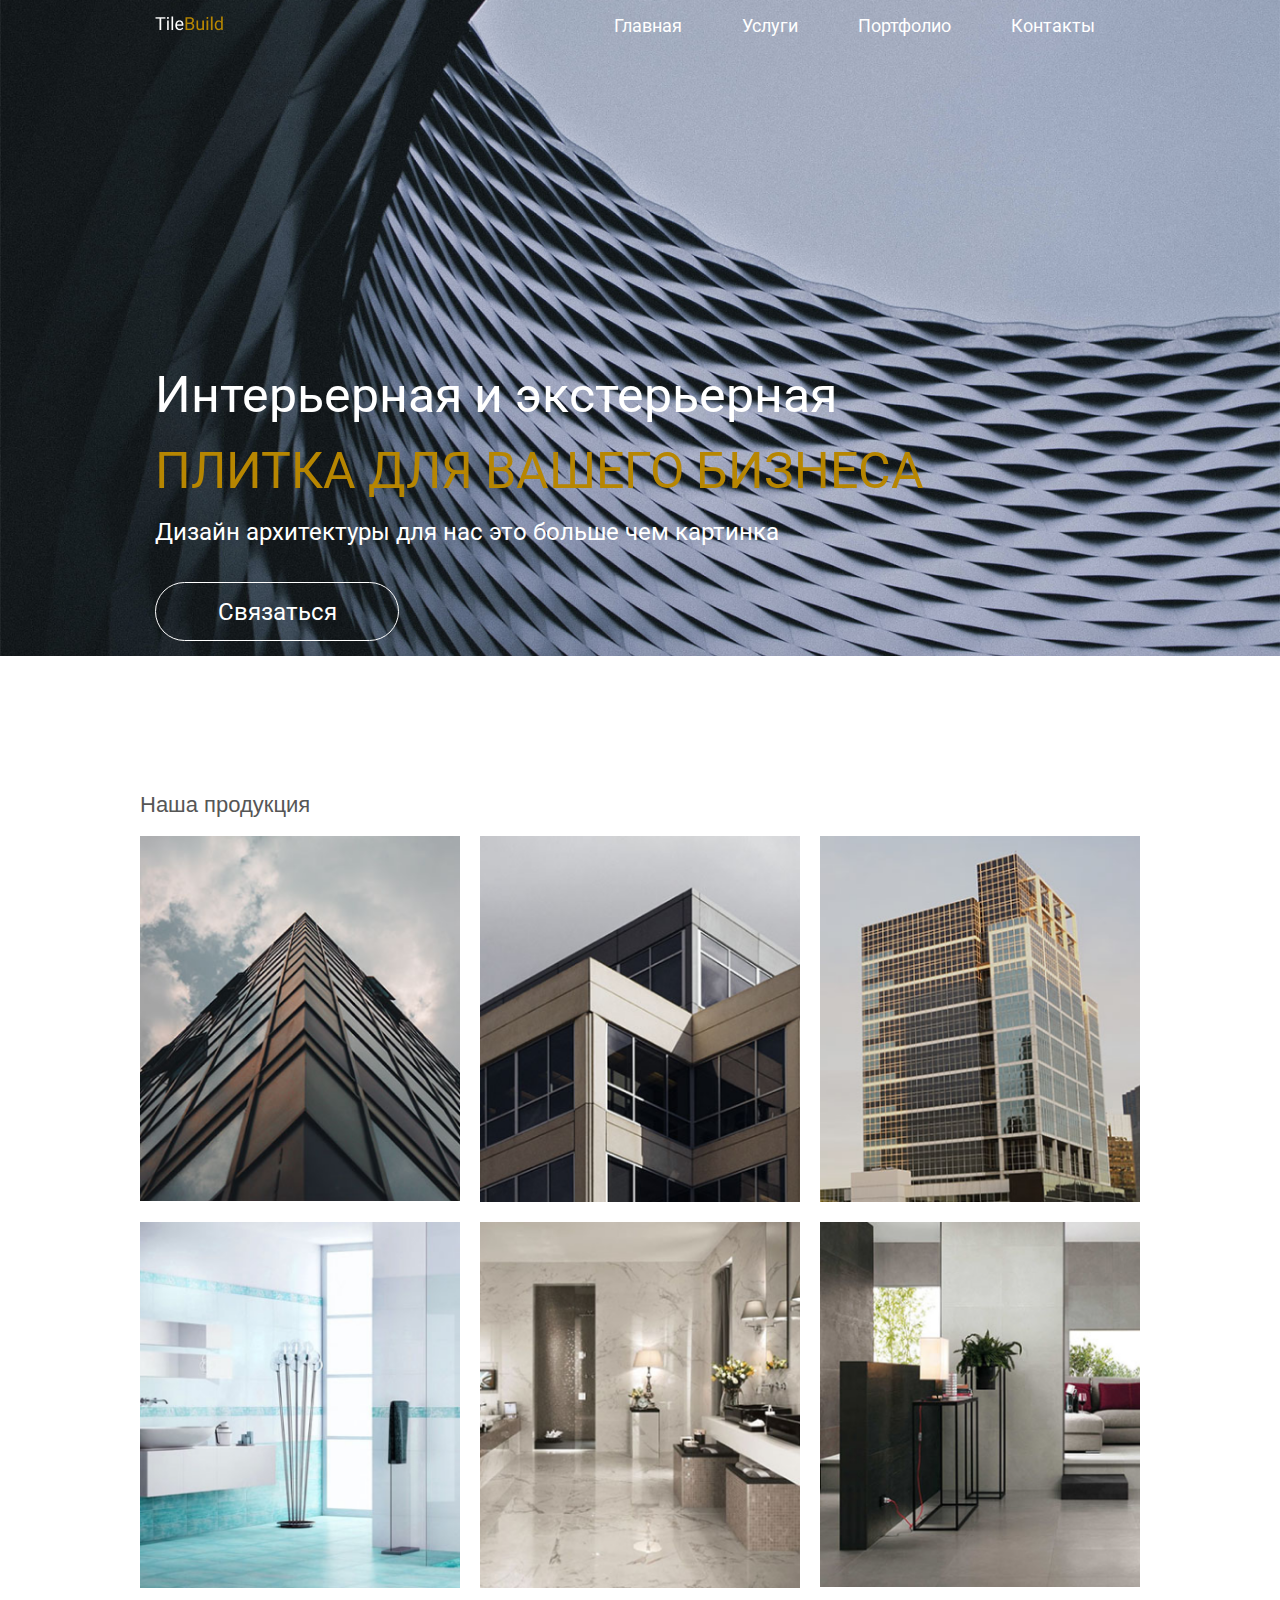
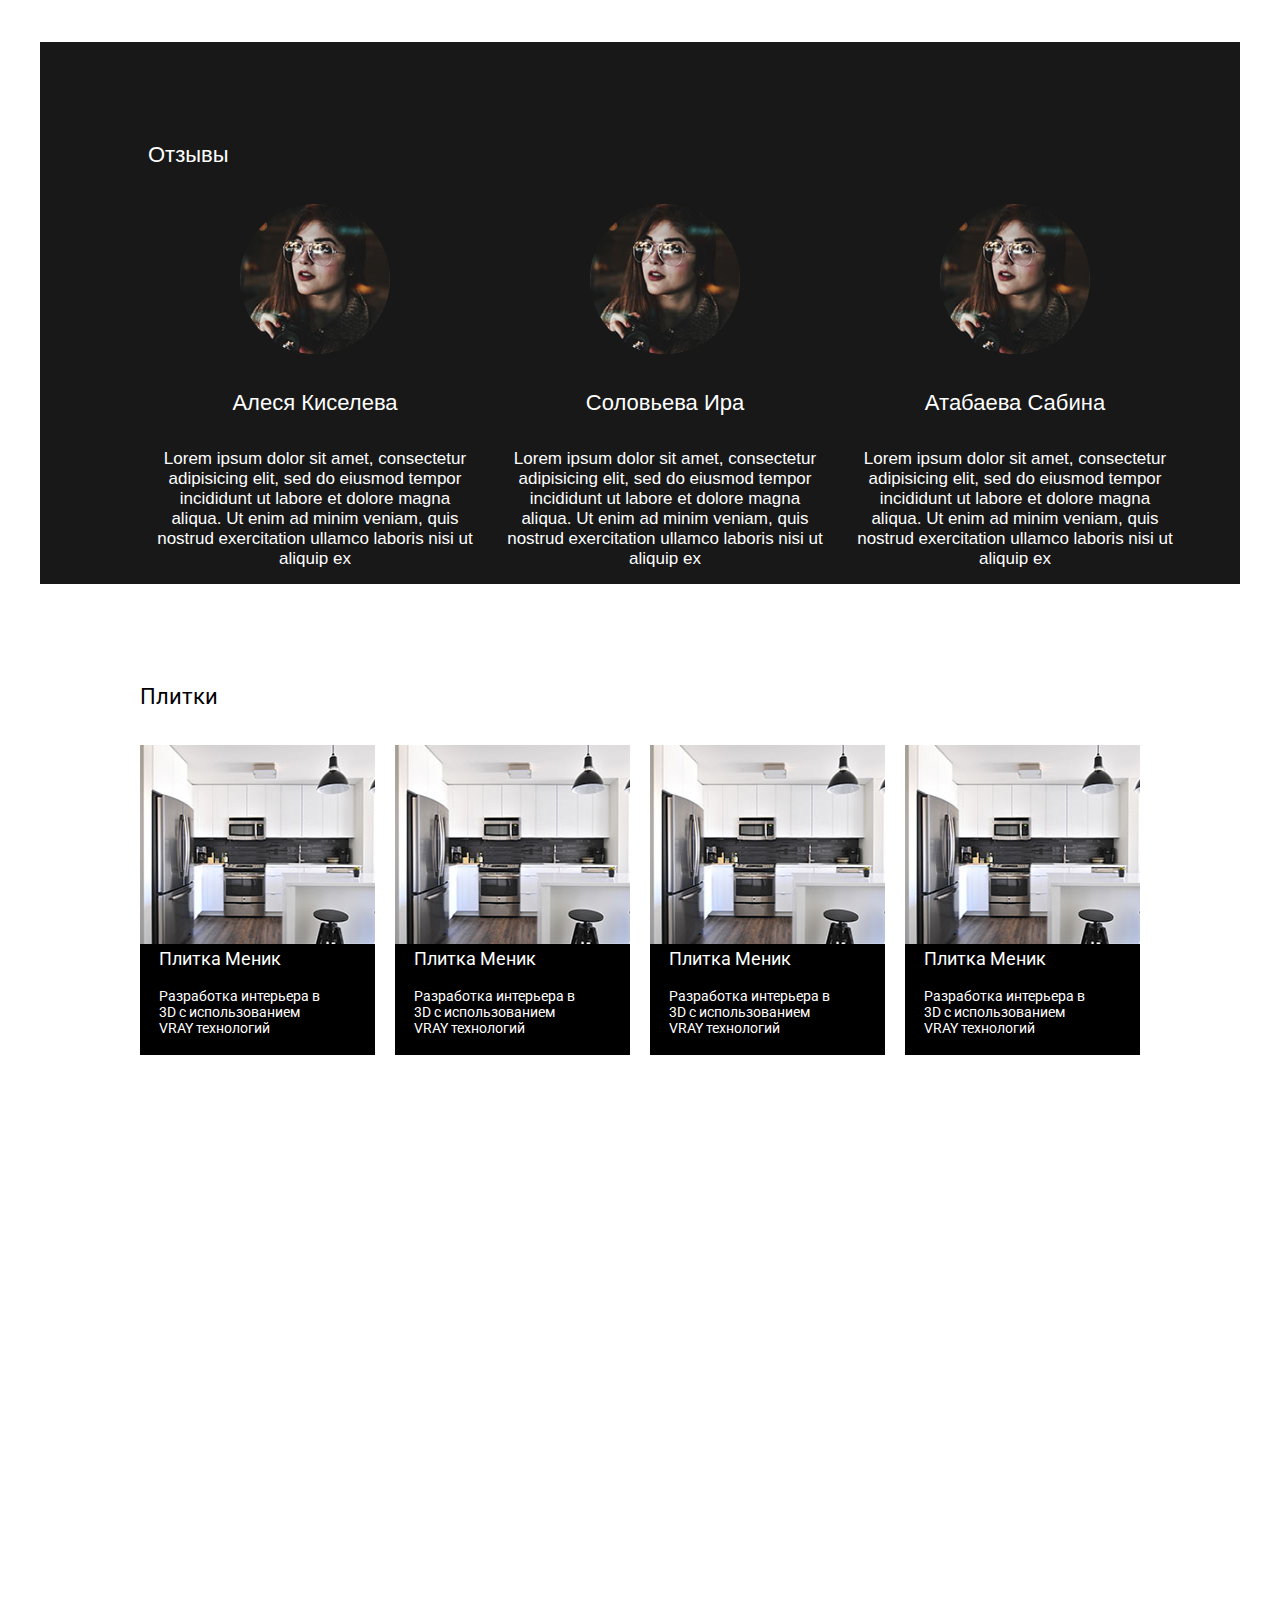
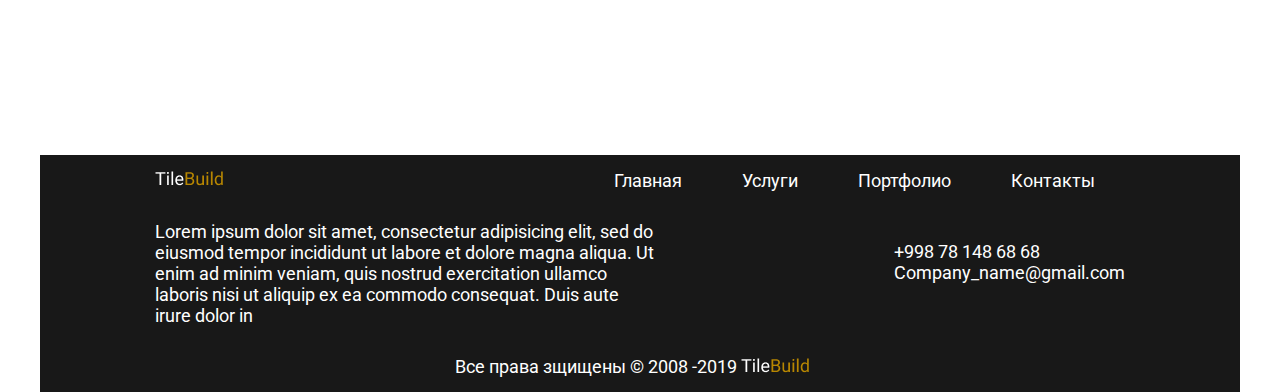
<file: index.html>
<!DOCTYPE html>
<html lang="en">
<head>
    <meta charset="UTF-8">
    <meta name="viewport" content="width=device-width, initial-scale=1.0">
    <title>Document</title>
    <link rel="stylesheet" href="style.css  ">
</head>
<body>


<header>
    <nav>
        <div class="logo"><img src="img/TileBuild.png" alt=""></div>

        <ul>
            <li><a href="ok">Главная</a></li>
            <li><a href="ok">Услуги</a></li>
            <li><a href="ok">Портфолио</a></li>
            <li><a href="ok">Контакты</a></li>

        </ul>
    </nav>

    <div class="four">
        <h5>Интерьерная и экстерьерная</h5> <br>
        <h1>ПЛИТКА ДЛЯ ВАШЕГО БИЗНЕСА</h1> <br> 
        <span>Дизайн архитектуры для нас это больше чем картинка</span><br> <br> <br>
        <button>Связаться</button>

    </div>
</header> <br> <br>









    <main>
        <h2>Наша продукция</h2> <br>

        <div class="get">
            <img src="img/callum-wale-756055-unsplash.png" alt="">
            <img src="img/matt-reames-1199594-unsplash.png" alt="">
            <img src="img/michael-moloney-62696-unsplash.png" alt="">
            <img src="img/Слой 1.png" alt="">
            <img src="img/gljancevaja-matovaja.png" alt="">
            <img src="img/Обои на рабочий стол 1920x1080.png" alt="">
        </div>
       
    </main> <br> <br> <br> 

    <div class="middle">
        <h3>Отзывы</h3> <br> <br> 

        <div class="triple">
           <div class="ok"><img src="./img/Ellipse 1.png" alt=""> <br> <br><h4>Алеся Киселева</h4> <br><p>Lorem ipsum dolor sit amet, consectetur adipisicing elit, sed do eiusmod tempor incididunt ut labore et dolore magna aliqua. Ut enim ad minim veniam, quis nostrud exercitation ullamco laboris nisi ut aliquip ex </p></div>
           <div class="ok"><img src="./img/Ellipse 1.png" alt=""> <br> <br><h4>Соловьева Ира</h4> <br> <p>Lorem ipsum dolor sit amet, consectetur adipisicing elit, sed do eiusmod tempor incididunt ut labore et dolore magna aliqua. Ut enim ad minim veniam, quis nostrud exercitation ullamco laboris nisi ut aliquip ex </p></div>
           <div class="ok"><img src="./img/Ellipse 1.png" alt=""> <br> <br> <h4>Атабаева Сабина</h4> <br><p>Lorem ipsum dolor sit amet, consectetur adipisicing elit, sed do eiusmod tempor incididunt ut labore et dolore magna aliqua. Ut enim ad minim veniam, quis nostrud exercitation ullamco laboris nisi ut aliquip ex </p></div>

        </div>
    </div> 

    <section>
        <p>Плитки</p> <br> <br>

        <div class="plitka">
            <div class="five"><img src="img/naomi-hebert-188443-unsplash.png" alt=""><span>Плитка Меник</span><p>Разработка интерьера в 3D c использованием VRAY технологий</p></div>
            <div class="five"><img src="img/naomi-hebert-188443-unsplash.png" alt=""><span>Плитка Меник</span><p>Разработка интерьера в 3D c использованием VRAY технологий</p></div>
            <div class="five"><img src="img/naomi-hebert-188443-unsplash.png" alt=""><span>Плитка Меник</span><p>Разработка интерьера в 3D c использованием VRAY технологий</p></div>
            <div class="five"><img src="img/naomi-hebert-188443-unsplash.png" alt=""><span>Плитка Меник</span><p>Разработка интерьера в 3D c использованием VRAY технологий</p></div>
        
        
        </div>
    
    </section> <br> <br> <br>

    <div class="end">

        <div class="text">
        <h6>12 лет на рынке</h6> <br>
        <p>Lorem ipsum dolor sit amet, consectetur adipisicing elit, sed do eiusmod tempor incididunt ut labore et dolore magna aliqua. Ut enim ad minim veniam, quis nostrud exercitation ullamco laboris nisi ut aliquip ex ea commodo consequat. Duis aute irure dolor in reprehenderit in voluptate velit esse cillum dolore eu fugiat nulla pariatur. Excepteur sint occaecat cupidatat non proident, sunt in culpa qui officia deserunt mollit anim id est laborum. Sed ut perspiciatis unde omnis iste natus error sit voluptatem accusantium doloremque laudantium, totam rem aperiam, eaque ipsa quae ab illo inventore veritatis et quasi architecto beatae vitae dicta sunt explicabo. Nemo enim ipsam voluptatem quia voluptas sit aspernatur aut odit aut fugit, sed quia consequuntur magni dolores eos qui ratione voluptatem sequi nesciunt. Neque porro quisquam est, qui dolorem ipsum quia dolor sit amet, consectetur, adipisci velit, sed quia non numquam eius modi tempora incidunt ut labore et dolore magnam aliquam quaerat voluptatem.</p>
      <br> <br>  <button>Связаться</button>
    </div>


    </div> 

    <footer> 
        <nav>
            <div class="logo"><img src="img/TileBuild.png" alt=""></div>
    
            <ul>
                <li><a href="ok">Главная</a></li>
                <li><a href="ok">Услуги</a></li>
                <li><a href="ok">Портфолио</a></li>
                <li><a href="ok">Контакты</a></li>
    
            </ul>
        </nav>
    

        <div class="font">
            <div class="p">Lorem ipsum dolor sit amet, consectetur adipisicing elit, sed do eiusmod tempor incididunt ut labore et dolore magna aliqua. Ut enim ad minim veniam, quis nostrud exercitation ullamco laboris nisi ut aliquip ex ea commodo consequat. Duis aute irure dolor in 
            </div>

            <div class="tel">
                <span>+998 78 148 68 68</span> <br> 
                <p>Company_name@gmail.com</p>
            </div>
        </div>

        <div class="auto">Все права зщищены © 2008 -2019 <img src="img/TileBuild.png" alt=""></div>
    </footer>
    
</body>
</html>
</file>
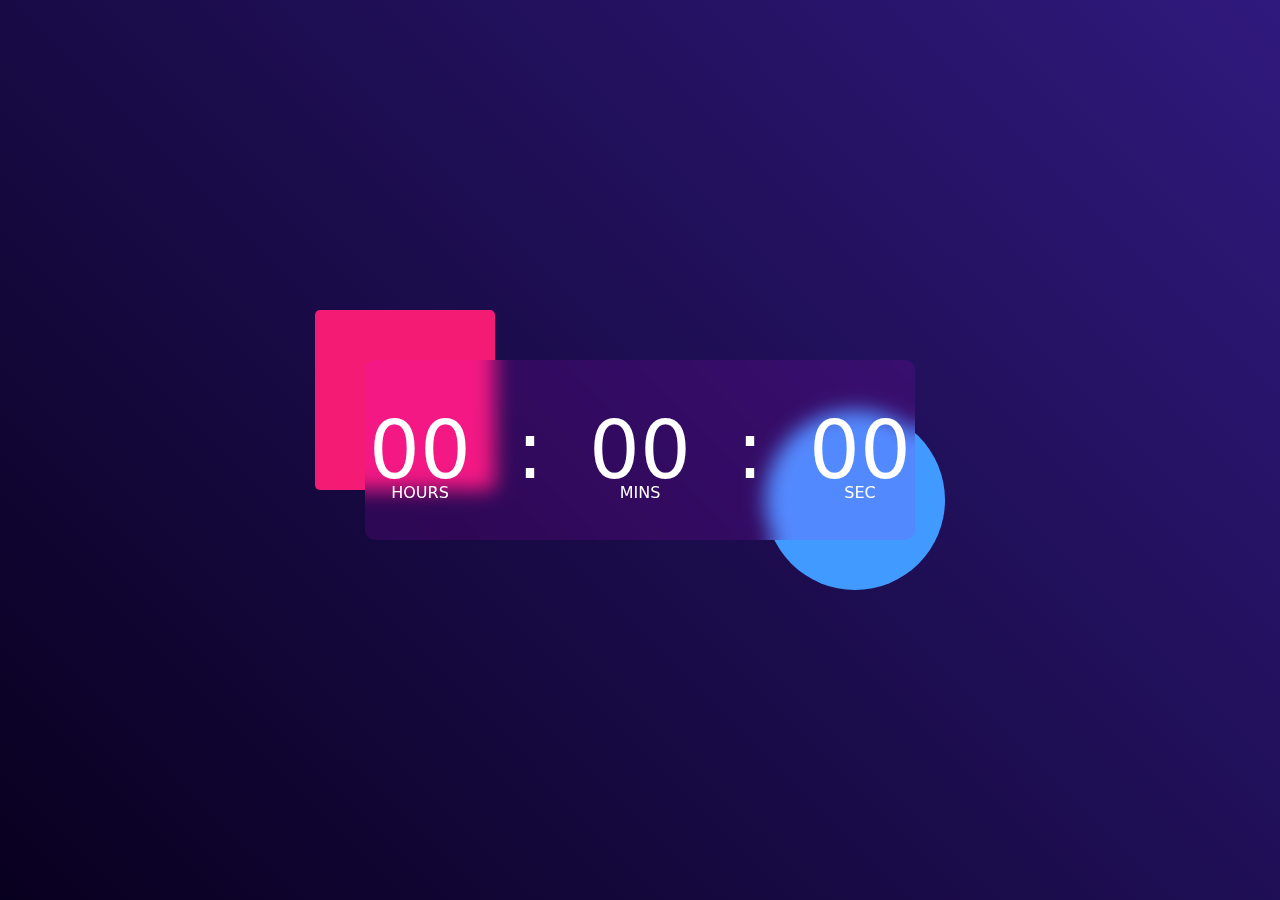
<file: Digital clock/index.html>
<!DOCTYPE html>
<html lang="en">

<head>
    <meta charset="UTF-8">
    <meta name="viewport" content="width=device-width, initial-scale=1.0">
    <title>Clock</title>
    <link rel="icon" type="image/x-icon" href="./clock-solid (1).svg" >
    <link rel="stylesheet" href="style.css">
    <link rel="stylesheet" href="https://cdnjs.cloudflare.com/ajax/libs/font-awesome/6.6.0/css/all.min.css" integrity="sha512-Kc323vGBEqzTmouAECnVceyQqyqdsSiqLQISBL29aUW4U/M7pSPA/gEUZQqv1cwx4OnYxTxve5UMg5GT6L4JJg==" crossorigin="anonymous" referrerpolicy="no-referrer" /> 
    
</head>

<body>

    <div class="hero">
        <div class="container">
            <div class="clock">
                <span id="hrs">00</span>
                <span>:</span>
                <span id="min">00</span>
                <span>:</span>
                <span id="sec">00</span>
            </div>
        </div>
    </div>

    <script src="script.js"></script>
</body>

</html>
</file>
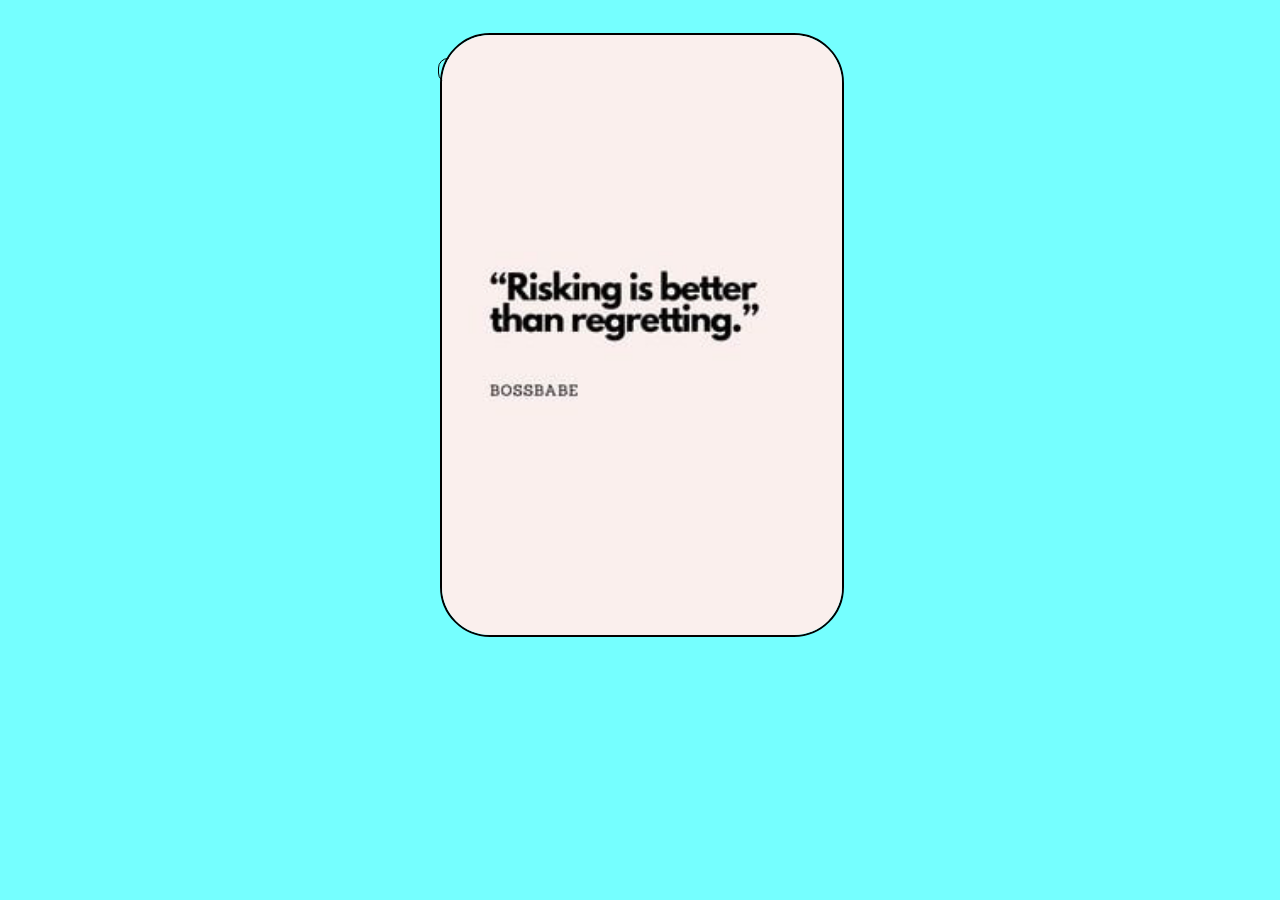
<file: quote slider/index.html>
<!DOCTYPE html>
<html lang="en">
<head>
    <meta charset="UTF-8">
    <meta name="viewport" content="width=device-width, initial-scale=1.0">
    <title>Quotes</title>
    <link rel="stylesheet" href="style.css">
    <link rel="stylesheet" href="https://cdnjs.cloudflare.com/ajax/libs/font-awesome/6.6.0/css/all.min.css" integrity="sha512-Kc323vGBEqzTmouAECnVceyQqyqdsSiqLQISBL29aUW4U/M7pSPA/gEUZQqv1cwx4OnYxTxve5UMg5GT6L4JJg==" crossorigin="anonymous" referrerpolicy="no-referrer" />
</head>
<body>
    


    <header>
      <!-- <div class="text"> <h1>Eng</h1> <h1>Quotes</h1></div>  -->
        <i class="fa-solid fa-angle-left" id="prev"></i>
        <div class="div" id="div" style="display: flex;">
            <p id="num1">1</p>
            <p id="num2"></p>
            </div> 
        <div class="images">
            <img src="./img/photo_2024-07-29_11-22-40.jpg" alt="" class="active">
            <img src="./img/photo_2024-07-29_11-23-13.jpg" alt="">
            <img src="./img/photo_2024-07-29_11-23-18.jpg" alt="">
            <img src="./img/photo_2024-07-29_11-23-21.jpg" alt="">
            <img src="./img/photo_2024-07-29_11-23-24.jpg" alt="">
            <img src="./img/photo_2024-07-29_11-23-28.jpg" alt="">
            <img src="./img/photo_2024-07-29_11-23-31.jpg" alt="">
            <img src="./img/photo_2024-07-29_11-23-35.jpg" alt="">
            <img src="./img/photo_2024-07-29_11-23-38.jpg" alt="">
            <img src="./img/photo_2024-07-29_11-23-42.jpg" alt="">

        </div>
        <i class="fa-solid fa-angle-right" id="next"></i>
    </header>

<script src="script.js"></script>

</body>
</html>
</file>
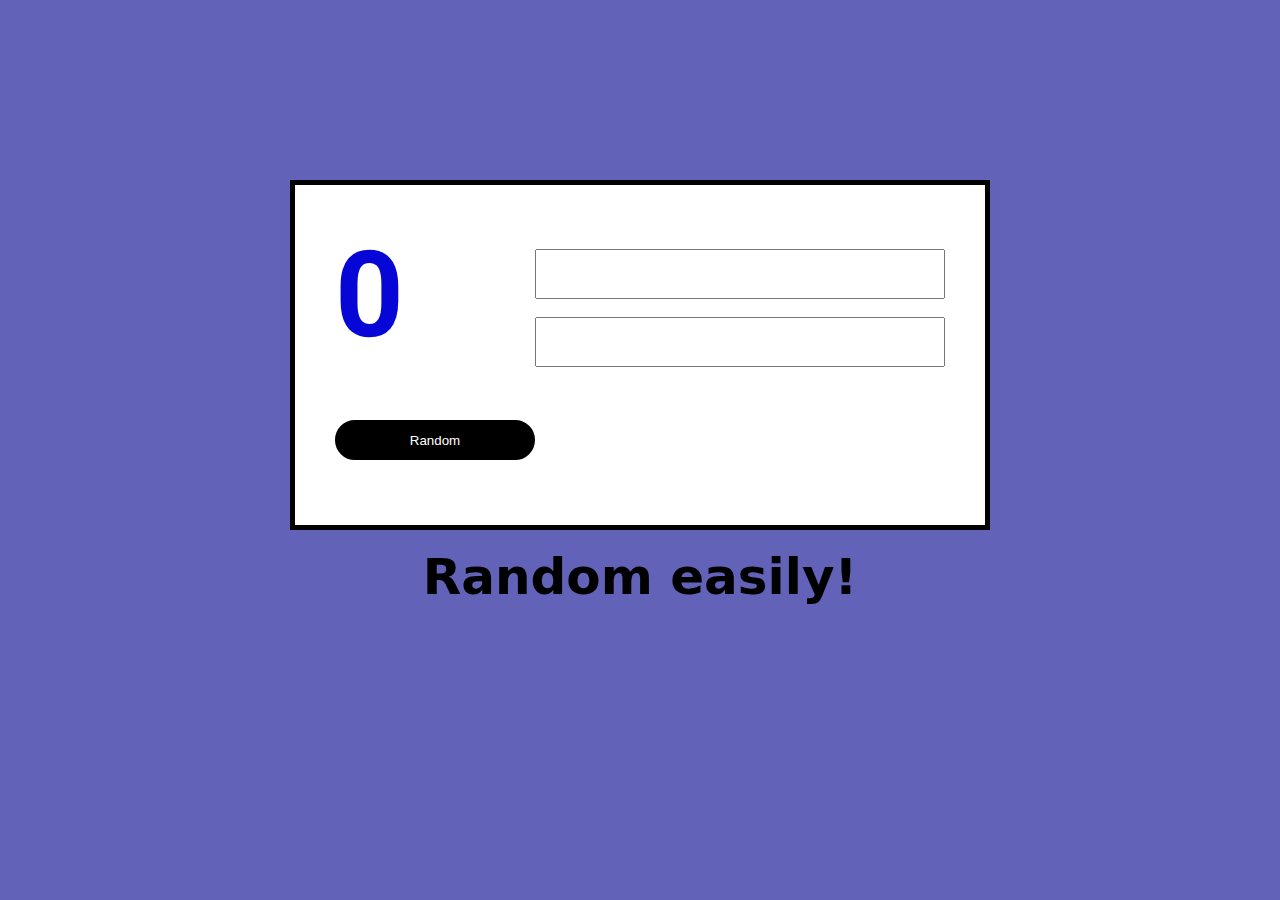
<file: random/index.html>
<!DOCTYPE html>
<html lang="en">
<head>
    <meta charset="UTF-8">
    <meta name="viewport" content="width=device-width, initial-scale=1.0">
    <title>randomeasy</title>
    <link rel="stylesheet" href="style.css">
</head>
<body>
    
    <div class="main">
        <div class="first">
            <p id="random_number">0</p>
        </div>
        <div class="second">
            <input type="text" id="first_number" style="width: 100%; height: 50px; font-size: 35px;" > <br> <br>
            <input type="text" id="second_number" style="width: 100%; height: 50px; font-size: 35px;">
    </div> 
        <button id="random_button">Random</button>
    </div>
 <br> <br> <br><br> <br> <br> <br> <br>  <br> <br> <br>
    
    <h2>Random easily!</h2>

<script src="script.js"></script>

</body>
</html>
</file>
<file: style.css>
@import url('https://fonts.googleapis.com/css2?family=Roboto:ital,wght@0,100;0,300;0,400;0,500;0,700;0,900;1,100;1,300;1,400;1,500;1,700;1,900&display=swap');






* {
    margin: 0;
    padding: 0;
    text-decoration: none;
    list-style: none;
    box-sizing: border-box;

}

header {
    background-image: url(img/victor-garcia-1263465-unsplash.png);
    background-size: cover;
    max-width: 1400px;
    height: auto;
    margin: auto;
    flex-wrap: wrap;
}

header nav {
    max-width: 1000px;
    display: flex;
    justify-content: space-between;
    align-items: center;
    margin: auto;
    padding-top: 20px;
    flex-wrap: wrap;
    padding: 15px;
}


header nav img {
    justify-content: center;
}

 header nav ul  {
    display: flex;
    flex-wrap: wrap;
}



header nav ul li a {
    
    padding: 30px;
    font-size: 18px;
    font-weight: 400;
    font-family: 'Roboto';
    color: #FFFFFF;

}

header .four {
    padding:  15px;
    flex-wrap: wrap;
    max-width: 1000px;
    margin: auto;
    display: grid;
    grid-template-rows: auto auto auto auto;
    gap: 70px;
    display: block;
    margin-top: 300px;
    height: auto;

}   

h5 {
    font-size: 50px;
    font-family: 'Roboto';
    font-weight: 400;
    color: #FFFFFF;

}

h1 {
    font-size: 50px;
    font-family: 'Roboto';
    font-weight: 400;
    color: #B78601;
}

header .four span {
    font-size: 24px;
    font-family: 'Roboto';
    font-weight: 400;
    color: #FFFFFF;
}

header .four button {
    width: 244px;
    height: 59px;
    border-radius: 35px;
    border: 1px #FFFFFF solid;
    background-color: #ffffff00;
    font-size: 24px;
    font-family: 'Roboto';
    font-weight: 400;
    color: #FFFFFF;
}


main {
    padding-top: 100px;
    max-width: 1000px;
    margin: auto;
    height: 830px;
    height: 100%;
}

main .get {
    max-width: 1000px;
    height: auto;
    display: grid;
    grid-template-columns: auto auto auto;
    gap: 20px;
    margin: auto;

}


main .get img {
    width: 100%;
}

h2 {
    
    font-weight: 400;
    font-size: 22px;
    color: #565656;
    font-family: Arial, Helvetica, sans-serif;
    
}

.middle {
    
    padding-top: 100px;
    height: auto;
    max-width: 1200px;
    background-color: #181818;
    margin: auto;
}

h3  {
    font-weight: 400;
    font-size: 22px;
    color: #FFFFFF; 
    font-family: Arial, Helvetica, sans-serif;
    padding-left: 9%;
}

h4 {
    font-weight: 400;
    font-size: 22px;
    color: #FFFFFF;
    font-family: Arial, Helvetica, sans-serif;
    text-align: center;
    
    
}

.middle .triple p {
    font-size: 17px;
    font-weight: 400;
    font-family: Arial, Helvetica, sans-serif;
    color: #FFFFFF;
    text-align: center;
    width: 350px;
    display: block;
    margin: auto;
    padding: 15px;
    
}
.middle .triple {
    
    max-width: 1000px;
    height: auto;
    display: grid;
    grid-template-columns: auto auto auto;
    justify-content: space-between;
    margin: auto;
}

.middle .triple .ok {
    
    width: 100%;
}
.middle .triple img {
    margin: auto;
    display: block;
}




section {
    padding-top: 100px;
    max-width: 1200px;
    height: auto;
    margin: auto;
}

section p {
    padding-left: 100px;
    font-size: 22px;
    font-family: 'Roboto';
    font-weight: 400;
    color: #000000;
}
section .plitka {
    max-width: 1000px;
    margin: auto;
    display: grid;
    grid-template-columns: auto auto auto auto;
    height: auto;
    column-gap: 20px;

}

section .plitka .five {
    width: 100%;
    height: auto;
    background-color: black;
    background-size: cover;

}

section .plitka .five img {
     width: 100%;
     height: 199px;
}

section .plitka .five span {
    text-align: center;
    font-weight: 400;
    font-size: 18px;
    color: #FFFFFF;
    font-family: 'Roboto';
    padding: 8%;

}

section .plitka .five p {
    
    font-weight: 400;
    font-size: 14px;
    color: #FFFFFF;
    font-family: 'Roboto';
    width: 200px;
    padding: 8%;
    
}


.end {
    padding-top: 100px;
    background-size: cover;
    padding: 15px;
    background-image: url(https://avatars.mds.yandex.net/i?id=637538300969becada224bc5bc7a1b1926c95a5a-12421302-images-thumbs&n=13);
    max-width: 1200px;
    
    margin: auto;
    height: auto;
}

.end .text {
    flex-wrap: wrap;
    max-width: 900px;
    height: auto;
    grid-template-rows: auto auto auto;
    padding: 15px;
    padding-left: 100px;
    padding-top: 100px;

}


h6 {
    font-size: 65px;
    font-family: 'Roboto';
    font-weight: 500;
    color: #FFFFFF;
}

.end .text p {
    font-size: 20px;
    font-family: 'Roboto';
    font-weight: 400;
    color: #FFFFFF;
}

.end .text button {
    width: 244px;
    height: 59px;
    border-radius: 35px;
    border: 1px solid #FFFFFF;
    background-color: #ffffff00;
    font-size: 24px;
    font-family: 'Roboto';
    font-weight: 400;
    color: #FFFFFF;
}



@media screen and (max-width:1080px) {
    .middle .triple {
        grid-template-columns: auto auto;
    }

    section .plitka {
        grid-template-columns: auto auto auto;
    }
}

@media screen and (max-width:800px) {

    main .get {
        grid-template-columns: auto auto;
    }

    section .plitka {
        grid-template-columns: auto auto;
    }

    
}



@media screen and (max-width:680px) {
.middle .triple{
    grid-template-columns: auto;
    margin: auto;
    display: block;
}

    h1 {
        font-size: 35px;
    
}
    h5 {
        font-size: 30px;
    }

    span {
        font-size: 15px;
    }

button {
    width: 150px;
    height: 25px;
}

h6 {
   font-size: 40px; 
}


}



@media screen and (max-width: 550px) {
    h1 {
        font-size: 25px;
    }

    h5 {
        font-size: 20px;
    }

    span {
        font-size: 10px;
    }
button {
    width: 120px;
    height: 20px;
}

   section .plitka {
    grid-template-columns: auto;
}

.end .text p {
    font-size: 10px;
}

.end .text button {
    width: 150px;
    height: 30px;
    font-size: 15px;
}

}


@media screen and (max-width:450px) {

    main .get {
        grid-template-columns: auto;
    }


    
}

footer {
    
    max-width: 1200px;
    height: auto;
    background-color: #181818;
    background-size: cover;
    margin: auto;
    flex-wrap: wrap;
}

footer nav {
    max-width: 1000px;
    display: flex;
    justify-content: space-between;
    align-items: center;
    margin: auto;
    padding-top: 20px;
    flex-wrap: wrap;
    padding: 15px;
}

footer nav ul  {
    display: flex;
    flex-wrap: wrap;
}



footer  nav ul li a {
    
    padding: 30px;
    font-size: 18px;
    font-weight: 400;
    font-family: 'Roboto';
    color: #FFFFFF;

}


footer .font {
    max-width: 1000px;
    display: flex;
    justify-content: space-between;
    padding: 15px;
    margin: auto;

}

footer .font .p  {
    font-size: 18px;
    font-family: 'Roboto';
    color: #FFFFFF;
    font-weight: 400;
    width: 500px;
    
}

footer .font .tel span {
    color: #FFFFFF;
    font-size: 18px;
    font-weight: 400;
    font-family: 'Roboto';
    
    

}

footer .font .tel {
    padding-top: 20px;
}

footer .font .tel p {
    color: #FFFFFF;
    font-size: 18px;
    font-weight: 400;
    font-family: 'Roboto';

}

footer  .auto {
    padding-top: 3%;
    width: 400px;
    margin: auto;
    color: #FFFFFF;
    font-size: 18px;
    font-weight: 400;
    font-family: 'Roboto';
    padding: 15px;
    
}

@media screen and (max-width: 400px) {

    footer .font .p {
        font-size: 10px;

    }
    
    footer .font .tel {
        font-size: 10px;
    }

    footer .auto {
        font-size: 10px;
    }
}
</file>
<file: Digital clock/style.css>
* {
    padding: 0;
    margin: 0;
    font-family: system-ui, -apple-system, BlinkMacSystemFont, 'Segoe UI', Roboto, Oxygen, Ubuntu, Cantarell, 'Open Sans', 'Helvetica Neue', sans-serif;
    box-sizing: border-box;
}

.hero {
    width: 100%;
    min-height: 100vh;
    background: linear-gradient(45deg, #08001f, #30197d);
    color: #fff;
    position: relative;
    padding: 15px;

}


.container {
    max-width: 800px;
    height: 180px;
    position: absolute;
    top: 50%;
    left: 50%;
    transform: translate(-50%, -50%);

}

.clock {
    width: 100%;
    height: 100%;
    background-color: rgb(235, 0, 255, 0.11);
    border-radius: 10px;
    display: flex;
    align-items: center;
    justify-content: center;
    backdrop-filter: blur(10px);
}

.container::before {
    content: '';
    width: 180px;
    height: 180px;
    background-color: #f41b75;
    border-radius: 5px;
    position: absolute;
    left: -50px;
    top: -50px;
    z-index: -1;
}


.container::after {
    content: '';
    width: 180px;
    height: 180px;
    background-color: #419aff;
    border-radius: 50%;
    position: absolute;
    right: -30px;
    bottom: -50px;
    z-index: -1;
}

.clock span {
    font-size: 80px;
    width: 110px;
    display: inline-block;
    text-align: center;
    position: relative;
}

.clock span::after {
    
    font-size: 16px;
    position: absolute;
    bottom: -5px;
    left: 50%;
    transform: translateX(-50%);
}

#hrs::after {
    content: 'HOURS';
}
#min::after {
    content: 'MINS';
}
#sec::after {
    content: 'SEC';
}

@media screen and (max-width: 665px) {
    .container {
        max-width: 400px;
    }

    .container::before {
        width: 150px;
        height: 150px;
    }

    .container::after {
        width: 150px;
        height: 150px;
    }

    .clock span  {
        font-size: 65px;
    }
}

@media screen and (max-width: 505px) {
    .container {
        max-width: 260px;
    }

    .container::before {
        width: 120px;
        height: 120px;
    }

    .container::after {
        width: 120px;
        height: 120px;
    } 

    .clock span  {
        font-size: 58px;
    }
}
</file>
<file: quote slider/style.css>
@import url('https://fonts.googleapis.com/css2?family=Edu+AU+VIC+WA+NT+Hand:wght@400..700&family=Pacifico&family=Roboto:ital,wght@0,100;0,300;0,400;0,500;0,700;0,900;1,100;1,300;1,400;1,500;1,700;1,900&display=swap');

body {
    background-color: rgba(0, 255, 255, 0.54);
    
}

header {
    width: 100%;
    margin: auto;
    
}

.images {
    max-width: 400px;
    margin: auto;
    height: 600px;
    position: relative;
}

.images img {
    width: 100%;
    height: 100%;
}

.images img {
    opacity: 0;
    position: absolute;
    top: 0;
    left: 0;
    border-radius: 50px;
    border: 2px solid black;
    transition: 2s;
}

.images img.active {
    opacity: 1;
    
   
}

#prev {
    font-size: 50px;
    position: relative;
    top: 370px;
    left: 310px;
    cursor: pointer;
    color: black;
}

#next {
    font-size: 50px;
    position: relative;
    bottom: 290px;
    left: 1160px;
    cursor: pointer;
    color: black;
}

#next:hover {
color: blue;
}

#prev:hover {
    color: blue;
}

#div {
    border: 1px solid black;
    width: 60px;
    border-radius: 10px;
    position: relative;
    left: 430px;
    top: 50px;

}

p {
    font-size: 20px;
    margin: auto;
}

.text {
    display: flex;
    align-items: center;
    gap: 2px;
    font-size: 30px;
    font-weight: 500;
    font-family: 'Pacifico';
    margin: auto;
    width: 100%;
    
}
</file>
<file: random/style.css>
@import url('https://fonts.googleapis.com/css2?family=Roboto:ital,wght@0,100;0,300;0,400;0,500;0,700;0,900;1,100;1,300;1,400;1,500;1,700;1,900&display=swap');



* {
    padding: 0;
    margin: 0;
    box-sizing: border-box;
    
}

body {
    background-color: rgba(0, 0, 139, 0.616);
}

.main {
    position: relative;
    top: 180px;
    max-width: 700px;
    margin: auto;
    height: 350px;
    display: grid;
    grid-template-columns: auto auto;

    border: 5px solid black;
    padding: 40px;
    background-color: white;

}

#random_button {
    width: 200px;
    height: 40px;
    border-radius: 25px;
    border: 2px solid black;
    background-color: rgb(0, 0, 0);
   color: white;
    cursor: pointer;
   margin-top: 30px;
   
   
}

#random_button:hover {
    background-color:rgb(6, 6, 214);
    transition: 1s; 
    
}

h2 {
    
    text-align: center;
     font-size: 50px;
     font-weight: 600;
     font-family: system-ui, -apple-system, BlinkMacSystemFont, 'Segoe UI', Roboto, Oxygen, Ubuntu, Cantarell, 'Open Sans', 'Helvetica Neue', sans-serif;
}




#random_number {
    color: rgb(6, 6, 214);
    font-size: 120px;
    font-weight: bold;
    font-family: 'Roboto';
}

.second {
    margin: auto;
}
</file>
